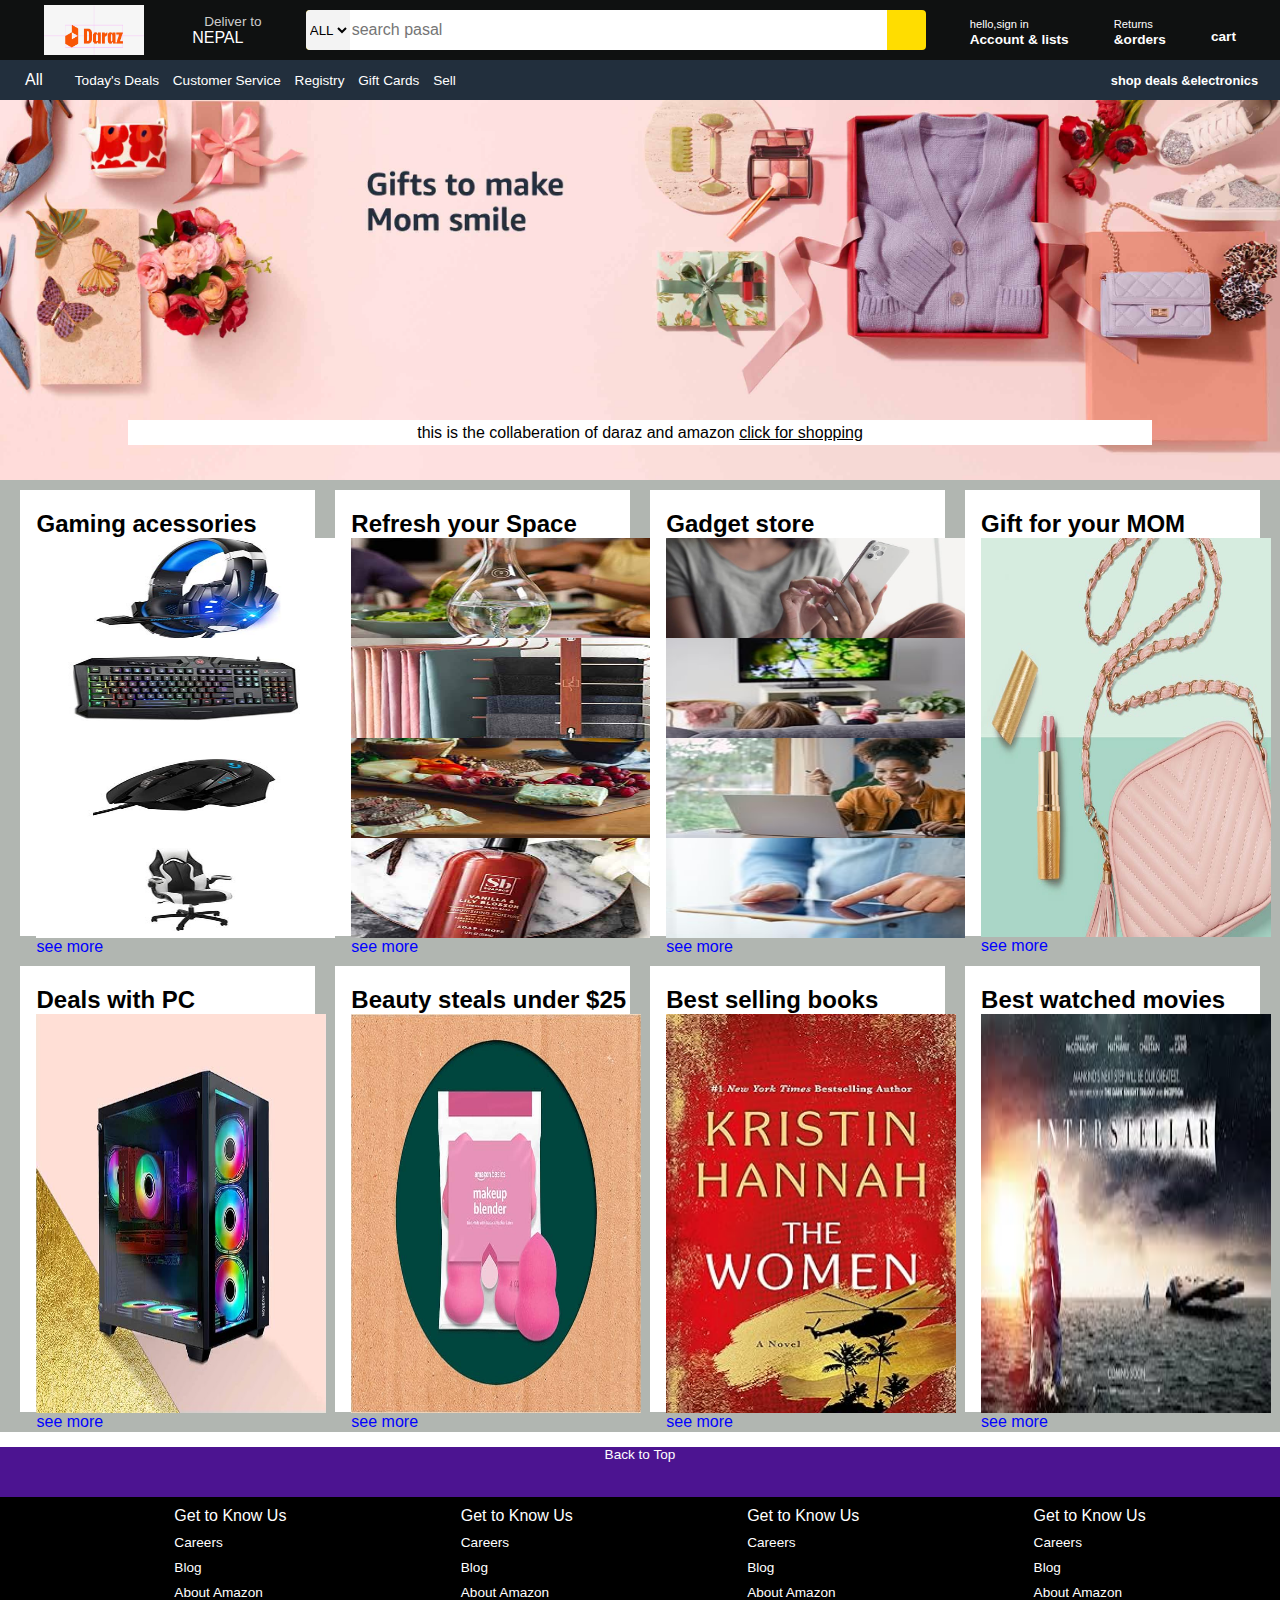
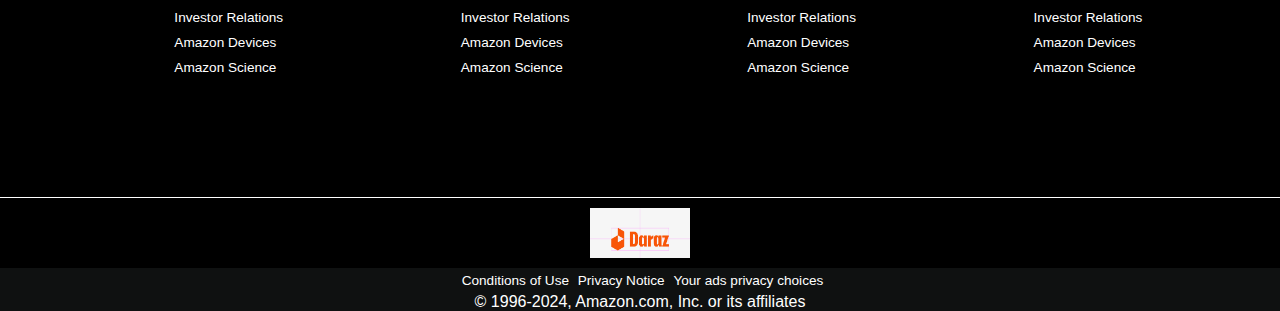
<file: index.html>
<!DOCTYPE html>
<html lang="en">
<head>
    <meta charset="UTF-8">
    <meta name="viewport" content="width=device-width, initial-scale=1.0">
    <title>PASAL</title>
    <link rel="stylesheet" href="https://cdnjs.cloudflare.com/ajax/libs/font-awesome/6.5.1/css/all.min.css" integrity="sha512-DTOQO9RWCH3ppGqcWaEA1BIZOC6xxalwEsw9c2QQeAIftl+Vegovlnee1c9QX4TctnWMn13TZye+giMm8e2LwA==" crossorigin="anonymous" referrerpolicy="no-referrer" />
    <link rel="stylesheet" href="stylep.css">
</head>
<body>
    <script src="first.js"></script>
   <header>
    <div class="navbar">
        <div class="nlogo border">
            <div class="logo">
            </div> 
        </div>

        <div class="navaddress border">
            <p class="one">Deliver to</p>
            <div class="icon">
                <i class="fa-solid fa-location-dot"></i>
                <p class="second">NEPAL</p>
            </div>
            </div>

            <div class="navsearch">
                <select class="searchselect"><option>ALL</option></select>
                <input placeholder="search pasal" class="searchinput"></input>
                <div class="searchicon">
                    <i class="fa-soligid fa-magnifying-glass"></i>
            </div>
        </div>

        <div class="navsign border">
            <p><span>hello,sign in</span></p>
            <p class="navsecond">Account & lists</p> 
         </div>

 <div class="navreturn border">
            <p><span>Returns</span></p>
            <p class="navsecond">&orders</p> 
         </div>

<div class="navcart border">
    <i class="fa-solid fa-cart-shopping"></i>
    cart
</div>
    </div>

    <!--second bar in the page -->

<div class="pannel">
    <div class="pannel-all">
        <i class="fa-solid fa-bars"></i>
      <div class="pan"> All</div> 
    </div>


<div class="pann-opts">
    <p>Today's Deals</p>
    <p>Customer Service</p>
    <p>Registry</p>
    <p>Gift Cards</p>
    <p>Sell</p>
</div>
<div class="pannel-deals">
    shop deals &electronics
</div>
</div>
</header>
<div class="hero">
    <div class="heromessage">
    <p>this is the collaberation of daraz and amazon <a><u>click for shopping</u></a></p>
    </div>
</div>
<div class="shopping">
    <div class="box1 box">
        <div class="box-content">
            <h2>Gaming acessories</h2>
            <div class="only-img">
             <div class="box-img" style="background-image: url('gaming.jpg');"></div>
            <div class="box-img" style="background-image: url('gaming1.jpg');"></div>
            <div class="box-img" style="background-image: url('gaming2.jpg');"></div>
            <div class="box-img" style="background-image: url('gaming3.jpg');"></div>
        </div>
        <p>see more</P>
        </div>
    </div>
    <div class="box2 box">
        <div class="box-content">
            <h2>Refresh your Space</h2>
            <div class="only-img"> 
             <div class="box-img" style="background-image: url('refresh1.jpg');"></div>
            <div class="box-img" style="background-image: url('refresh2.jpg');"></div>
            <div class="box-img" style="background-image: url('refresh3.jpg');"></div>
            <div class="box-img" style="background-image: url('refresh4.jpg');"></div>
        </div>
        <p>see more</P>
        </div>
    </div>
    <div class="box3 box">
        <div class="box-content">
            <h2>Gadget store</h2>
            <div class="only-img"> 
             <div class="box-img" style="background-image: url('gad1.jpg');"></div>
            <div class="box-img" style="background-image: url('gad2.jpg');"></div>
            <div class="box-img" style="background-image: url('gad3.jpg');"></div>
            <div class="box-img" style="background-image: url('gad4.jpg');"></div>
        </div>
      
        <p>see more</P>
        </div>
    </div>
    <div class="box4 box">
        <div class="box-content">
            <h2>Gift for your MOM</h2>
            <div class="only-img"> 
             <div class="box-imgone" style="background-image: url('mom.jpg');"></div>
        </div>
      
        <p>see more</P>
        </div>
    </div>

    <div class="box3 box">
        <div class="box-content">
            <h2>Deals with PC</h2>
            <div class="only-img"> 
             <div class="box-imgone" style="background-image: url('pc.jpg');"></div>
        </div>
      
        <p>see more</P>
        </div>
    </div>

    <div class="box3 box">
        <div class="box-content">
            <h2>Beauty steals under $25</h2>
            <div class="only-img"> 
             <div class="box-imgone" style="background-image: url('beauty.jpg');"></div>
        </div>
      
        <p>see more</P>
        </div>
    </div>
    <div class="box3 box">
        <div class="box-content">
            <h2>Best selling books</h2>
            <div class="only-img"> 
            <div class="box-imgone" style="background-image: url('book.jpg');"></div>
        </div>
      
        <p>see more</P>
        </div>
    </div>
    <div class="box3 box">
        <div class="box-content">
            <h2>Best watched movies</h2>
            <div class="box-imgone" style="background-image: url('images.jpeg');"></div>
            <div class="only-img"> 
        </div>
      
        <p>see more</P>
        </div>
    </div>
    </div>
</div>
<footer>
    <div class="footpan1">
     Back to Top   
    </div>
    <div class="footpan2">
        <ul>
            <p>Get to Know Us</p>
            <a>Careers</a>
           <a> Blog</a>
            <a>About Amazon</a>
            <a>Investor Relations</a>
            <a>Amazon Devices</a>
            <a>Amazon Science</a>      
        </ul>
        <ul>
            <p>Get to Know Us</p>
            <a>Careers</a>
           <a> Blog</a>
            <a>About Amazon</a>
            <a>Investor Relations</a>
            <a>Amazon Devices</a>
            <a>Amazon Science</a>      
        </ul>
        <ul>
            <p>Get to Know Us</p>
            <a>Careers</a>
           <a> Blog</a>
            <a>About Amazon</a>
            <a>Investor Relations</a>
            <a>Amazon Devices</a>
            <a>Amazon Science</a>      
        </ul>
        <ul>
            <p>Get to Know Us</p>
            <a>Careers</a>
           <a> Blog</a>
            <a>About Amazon</a>
            <a>Investor Relations</a>
            <a>Amazon Devices</a>
            <a>Amazon Science</a>      
        </ul>
    </div> 
    <div class="footpan3">
        <div class="logo"></div>

    </div>
    <div class="footpan4">
        <div class="pages">
            <a>Conditions of Use</a>
            <a>Privacy Notice</a>
            <a>Your ads privacy choices</a> 
        </div>
        
        <div class="copyright">
          
             © 1996-2024, Amazon.com, Inc. or its affiliates
        </div>

    </div>
</footer>
</body>
</html>
</file>
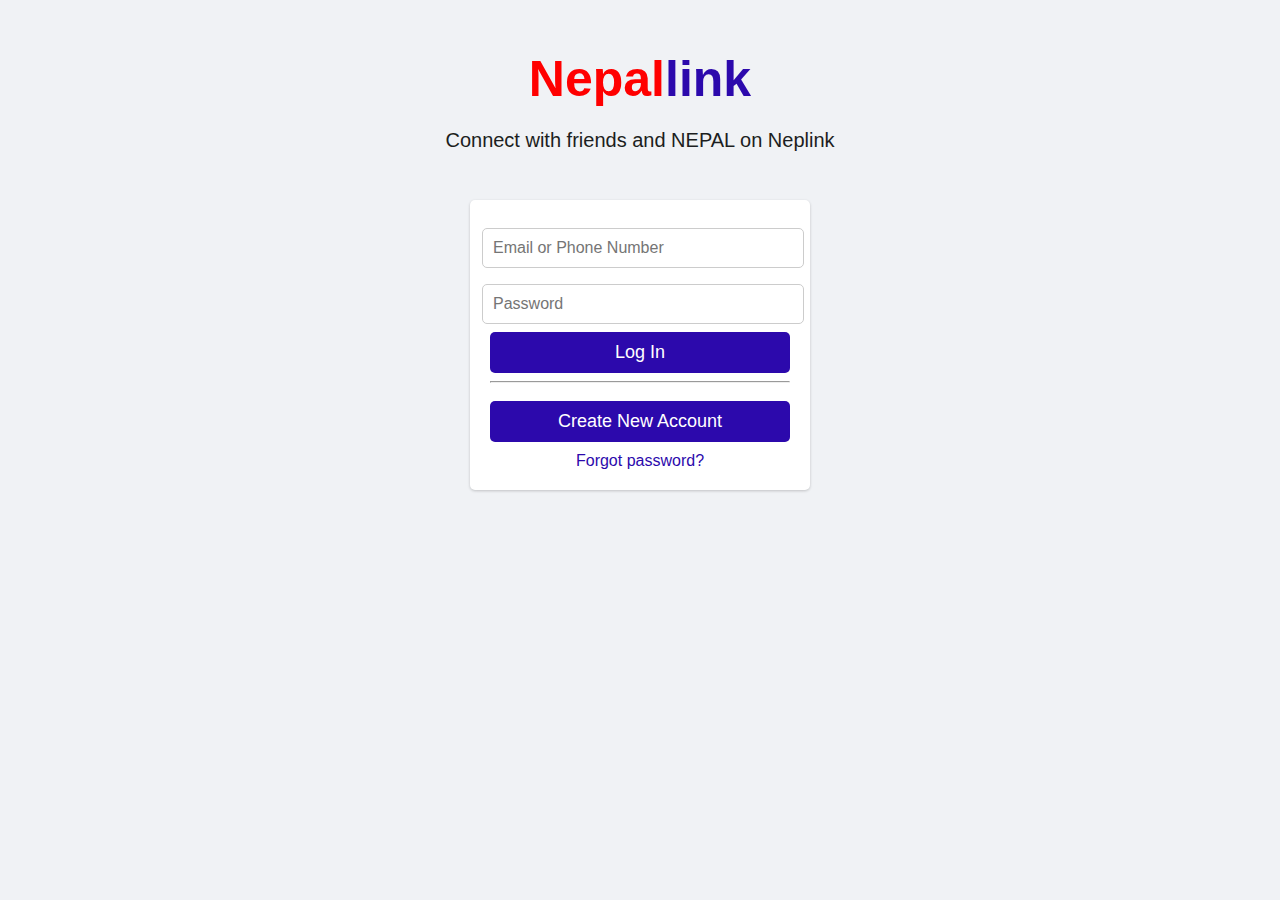
<file: facebook/index.html>
<!DOCTYPE html>
<html lang="en">
<head>
  <meta charset="UTF-8">
  <meta name="viewport" content="width=device-width, initial-scale=1.0">
  <title>HamroSamaj Login Page</title>
  <link rel="stylesheet" href="style.css">
</head>
<body>
  <div class="container">
    <!-- Left side text -->
    <div class="left">
      <h1><span class="color1">Nepal</span><span class="color2">link</span></h1>
      <p>Connect with friends and NEPAL on Neplink</p>
    </div></div>

    <!-- Right side login box -->
    <div class="right">
      <div class="login-box">
        <input type="text" placeholder="Email or Phone Number">
        <input type="password" placeholder="Password">
        <button>Log In</button>
        <hr>
        <button class="create-account">Create New Account</button>
        <a href="#">Forgot password?</a>
      </div>
    </div>
  
</body>
</html>
</file>
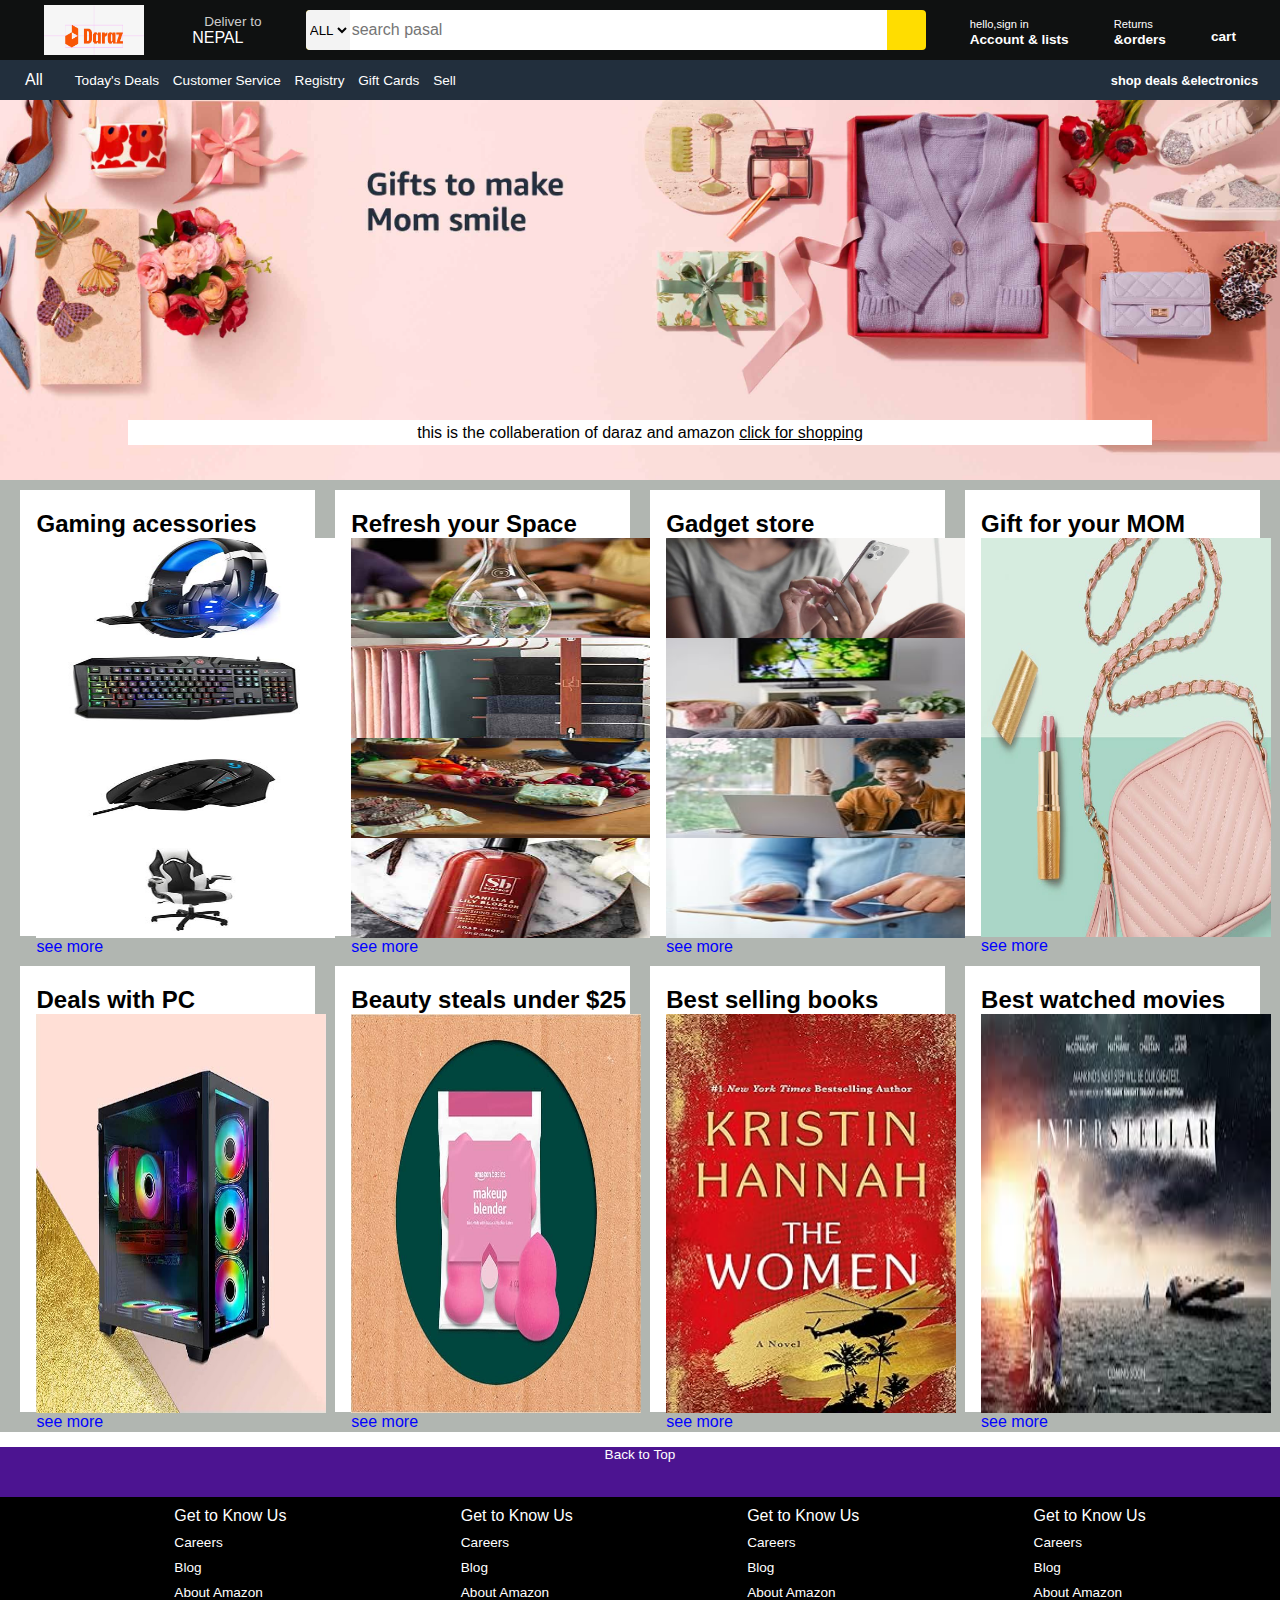
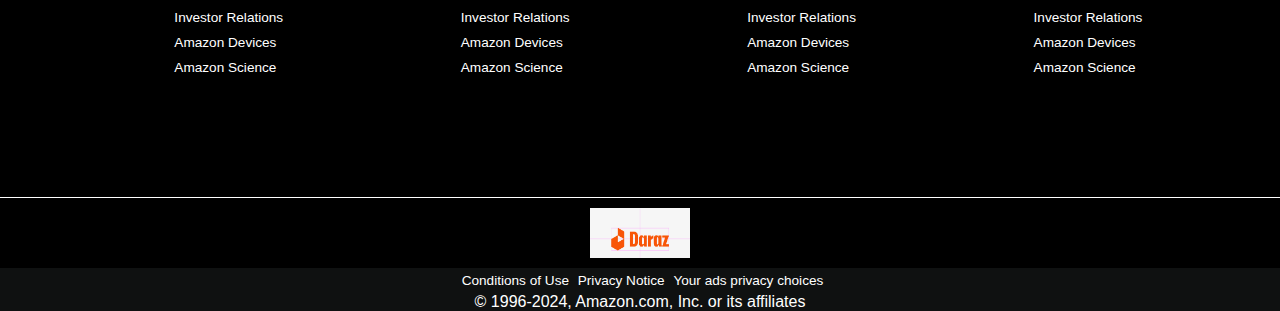
<file: public/index.html>
<!DOCTYPE html>
<html lang="en">
<head>
    <meta charset="UTF-8">
    <meta name="viewport" content="width=device-width, initial-scale=1.0">
    <title>PASAL</title>
    <link rel="stylesheet" href="https://cdnjs.cloudflare.com/ajax/libs/font-awesome/6.5.1/css/all.min.css" integrity="sha512-DTOQO9RWCH3ppGqcWaEA1BIZOC6xxalwEsw9c2QQeAIftl+Vegovlnee1c9QX4TctnWMn13TZye+giMm8e2LwA==" crossorigin="anonymous" referrerpolicy="no-referrer" />
    <link rel="stylesheet" href="stylep.css">
</head>
<body>
   <header>
    <div class="navbar">
        <div class="nlogo border">
            <div class="logo">
            </div> 
        </div>

        <div class="navaddress border">
            <p class="one">Deliver to</p>
            <div class="icon">
                <i class="fa-solid fa-location-dot"></i>
                <p class="second">NEPAL</p>
            </div>
            </div>

            <div class="navsearch">
                <select class="searchselect"><option>ALL</option></select>
                <input placeholder="search pasal" class="searchinput"></input>
                <div class="searchicon">
                    <i class="fa-soligid fa-magnifying-glass"></i>
            </div>
        </div>

        <div class="navsign border">
            <p><span>hello,sign in</span></p>
            <p class="navsecond">Account & lists</p> 
         </div>

 <div class="navreturn border">
            <p><span>Returns</span></p>
            <p class="navsecond">&orders</p> 
         </div>

<div class="navcart border">
    <i class="fa-solid fa-cart-shopping"></i>
    cart
</div>
    </div>

    <!--second bar in the page -->

<div class="pannel">
    <div class="pannel-all">
        <i class="fa-solid fa-bars"></i>
      <div class="pan"> All</div> 
    </div>


<div class="pann-opts">
    <p>Today's Deals</p>
    <p>Customer Service</p>
    <p>Registry</p>
    <p>Gift Cards</p>
    <p>Sell</p>
</div>
<div class="pannel-deals">
    shop deals &electronics
</div>
</div>
</header>
<div class="hero">
    <div class="heromessage">
    <p>this is the collaberation of daraz and amazon <a><u>click for shopping</u></a></p>
    </div>
</div>
<div class="shopping">
    <div class="box1 box">
        <div class="box-content">
            <h2>Gaming acessories</h2>
            <div class="only-img">
             <div class="box-img" style="background-image: url('gaming.jpg');"></div>
            <div class="box-img" style="background-image: url('gaming1.jpg');"></div>
            <div class="box-img" style="background-image: url('gaming2.jpg');"></div>
            <div class="box-img" style="background-image: url('gaming3.jpg');"></div>
        </div>
        <p>see more</P>
        </div>
    </div>
    <div class="box2 box">
        <div class="box-content">
            <h2>Refresh your Space</h2>
            <div class="only-img"> 
             <div class="box-img" style="background-image: url('refresh1.jpg');"></div>
            <div class="box-img" style="background-image: url('refresh2.jpg');"></div>
            <div class="box-img" style="background-image: url('refresh3.jpg');"></div>
            <div class="box-img" style="background-image: url('refresh4.jpg');"></div>
        </div>
        <p>see more</P>
        </div>
    </div>
    <div class="box3 box">
        <div class="box-content">
            <h2>Gadget store</h2>
            <div class="only-img"> 
             <div class="box-img" style="background-image: url('gad1.jpg');"></div>
            <div class="box-img" style="background-image: url('gad2.jpg');"></div>
            <div class="box-img" style="background-image: url('gad3.jpg');"></div>
            <div class="box-img" style="background-image: url('gad4.jpg');"></div>
        </div>
      
        <p>see more</P>
        </div>
    </div>
    <div class="box4 box">
        <div class="box-content">
            <h2>Gift for your MOM</h2>
            <div class="only-img"> 
             <div class="box-imgone" style="background-image: url('mom.jpg');"></div>
        </div>
      
        <p>see more</P>
        </div>
    </div>

    <div class="box3 box">
        <div class="box-content">
            <h2>Deals with PC</h2>
            <div class="only-img"> 
             <div class="box-imgone" style="background-image: url('pc.jpg');"></div>
        </div>
      
        <p>see more</P>
        </div>
    </div>

    <div class="box3 box">
        <div class="box-content">
            <h2>Beauty steals under $25</h2>
            <div class="only-img"> 
             <div class="box-imgone" style="background-image: url('beauty.jpg');"></div>
        </div>
      
        <p>see more</P>
        </div>
    </div>
    <div class="box3 box">
        <div class="box-content">
            <h2>Best selling books</h2>
            <div class="only-img"> 
            <div class="box-imgone" style="background-image: url('book.jpg');"></div>
        </div>
      
        <p>see more</P>
        </div>
    </div>
    <div class="box3 box">
        <div class="box-content">
            <h2>Best watched movies</h2>
            <div class="box-imgone" style="background-image: url('images.jpeg');"></div>
            <div class="only-img"> 
        </div>
      
        <p>see more</P>
        </div>
    </div>
    </div>
</div>
<footer>
    <div class="footpan1">
     Back to Top   
    </div>
    <div class="footpan2">
        <ul>
            <p>Get to Know Us</p>
            <a>Careers</a>
           <a> Blog</a>
            <a>About Amazon</a>
            <a>Investor Relations</a>
            <a>Amazon Devices</a>
            <a>Amazon Science</a>      
        </ul>
        <ul>
            <p>Get to Know Us</p>
            <a>Careers</a>
           <a> Blog</a>
            <a>About Amazon</a>
            <a>Investor Relations</a>
            <a>Amazon Devices</a>
            <a>Amazon Science</a>      
        </ul>
        <ul>
            <p>Get to Know Us</p>
            <a>Careers</a>
           <a> Blog</a>
            <a>About Amazon</a>
            <a>Investor Relations</a>
            <a>Amazon Devices</a>
            <a>Amazon Science</a>      
        </ul>
        <ul>
            <p>Get to Know Us</p>
            <a>Careers</a>
           <a> Blog</a>
            <a>About Amazon</a>
            <a>Investor Relations</a>
            <a>Amazon Devices</a>
            <a>Amazon Science</a>      
        </ul>
    </div> 
    <div class="footpan3">
        <div class="logo"></div>

    </div>
    <div class="footpan4">
        <div class="pages">
            <a>Conditions of Use</a>
            <a>Privacy Notice</a>
            <a>Your ads privacy choices</a> 
        </div>
        
        <div class="copyright">
          
             © 1996-2024, Amazon.com, Inc. or its affiliates
        </div>

    </div>
</footer>
</body>
</html>
</file>
<file: stylep.css>
*{
    margin:0;
    font-family: Arial;
    border:border-box;
}
.navbar{
    height: 60px;
    background-color: #0f1111;
   color: white; 
   display: flex;
   align-items: center;
   justify-content: space-evenly;
}
.nlogo{
    height: 50px;
    width: 100px;
}
.logo{
    background-image: url("daraz.jpg");
    background-size: cover;
    height: 50px;
    width:100px;
}
.border{
    border: 1.5px solid transparent;
}
.border:hover{
    border: 1.5px solid white;
}
/**box2**/
.one{
    color: #cccccc;
    font-size: 0.85rem;
    margin-left: 15px;
}
.second{
    font-size: 1rem;
    margin-left:3px ;
}
.icon{
    display: flex;
    align-items: center;
}
/*box3**/ 
.navsearch{
    display: flex;
    background-color: rgb(255, 221, 0);
    width:620px;
    height:40px;
    border-radius: 4px;
}
.navsearch:hover{
    border:2px solid orange;
}

.searchselect{
    background-color:#f3f3f3 ;
    width:50px;
    text-align: center;
    border-top-left-radius: 4px;
    border-bottom-left-radius: 4px;
    border: none;
}
.searchinput{
    width: 100%;
    font-size: 1rem;
    border: none;
}
.searchicon{
    width: 45px;
    display:flex;
    justify-content: center;
    align-items: center;
    font-size: 1.2rem;
    border-top-right-radius: 4px;
    border-bottom-right-radius: 4px;
    color: black;
}

/*box 4*/
span{
 font-size: 0.7rem;
}
.navsecond{
    font-size: 0.85rem;
    font-weight: 700;
}

/*box5*/

.navcart i{
    font-size: 32px;
}
.navcart{
    font-size: 0.85rem;
    font-weight: 700;
}


/**For PANNEL**/
.pannel{
    height: 40px;
    background-color:#222f3d ;
    display: flex;
    color: white;
    justify-content: space-evenly;
    align-items: center;
}
.pannel-all{
    display: flex;
}
.pannel-all i{
    margin-right: 3px;
}
.pann-opts{
    width: 80%;
    font-size: 0.85rem;
}
.pann-opts p{
    display: inline;
margin-left: 10px;

}

.pannel-deals{
    font-size: 0.8rem;
    font-weight: 700;
}

/**hero section**/
.hero{
    background-image:url("home1.jpg") ;
    height: 380px;
    background-size: cover;
    display: flex;
    justify-content: center;
    align-items: flex-end;
}
.heromessage{
    background-color:white;
    color: black;
    height: 25px;
    display: flex;
    justify-content: center;
    align-items: center;
    margin-bottom: 35px;
    width: 80%;
}


/**shopping section**/
.shopping{
    display: flex;
    flex-wrap: wrap;
    justify-content:space-evenly;
    background-color: rgb(177, 182, 177);
}
.box{
    height: 411px;
    width: 23%;
    background-color: white;
    padding: 20px 0px 15px;
    margin-top: 10px;
    margin-bottom: 20px;
display: flex;
   
}
.box-img{
    height: 100px;
    width: 299px;
    background-size:100% 100% ;
}
.box-content{
    margin-left: 1rem;
    margin-right: 1rem;
}
.box-content p{
    color:blue;
}
.box-imgone{
    height: 399px;
    width: 290px;
    background-size: 100% 100%;
}


/**footer**/
.footpan1{
    background-color: rgb(76, 20, 145);
    color: white;
    display: flex;
    justify-content: center;
    height: 50px;
    font-size: 0.85rem;
    margin-top: 15px;
}
.footpan2{
    background-color: black;
    color: white;
    height: 300px;
    display: flex;
    justify-content: space-evenly;
}
ul a{
    display: block;
    font-size: 0.85rem;
    margin-top: 10px;
}
ul{
    margin-top: 10px;
}
.footpan3{
    background-color: black;
    border-top: 0.5px solid white;
    height: 70px;
    display: flex;
    justify-content: center;
    align-items: center;
}
.logo{
    background-image: url("daraz.jpg");
    height: 50px;
    background-size: cover;
    width: 100px;
}
.footpan4{
    background-color: #0f1111;
    color: white;
    text-align: center;
}
.pages a{
    margin-left: 5px
}
.pages{
    padding: 5px;
    font-size: 0.85rem;
}
</file>
<file: facebook/style.css>
body {
      background-color: #f0f2f5;
      font-family: Arial, sans-serif;
      margin: 0;
      padding: 0;
    }

    .container {
      display: flex;
      justify-content: center;
      align-items: center;
      height: 200px;
    }

    .left {
      flex: 1;
      justify-content: center;
      text-align: center;
    }

    .color1{
      color: red;
      font-size: 50px;
      margin-bottom: 10px;
    }

    .color2{
      color: rgb(44, 9, 172);
      font-size: 50px;
      margin-bottom: 10px;
    }

    .left p {
      font-size: 20px;
      color: #1c1e21;
    }

    .right {
      flex: 1;
      display: flex;
      align-items: center;
      justify-content: center;
    }

    .login-box {
        justify-self: center;
      background: white;
      padding: 20px;
      border-radius: 5px;
      box-shadow: 0 1px 3px rgba(0,0,0,0.2);
      width: 300px;
    }

    .login-box input {
      width: 100%;
      padding: 10px;
      margin: 8px -8px;
      border: 1px solid #ccc;
      border-radius: 5px;
      font-size: 16px;
    }

    .login-box button {
      width: 100%;
      background-color: rgb(44, 9, 172);;
      color: white;
      border: none;
      padding: 10px;
      font-size: 18px;
      border-radius: 5px;
      cursor: pointer;
    }

    .login-box button:hover {
      background-color: rgb(44, 9, 172);;
    }

    .login-box a {
      display: block;
      text-align: center;
      color:  rgb(44, 9, 172);;
      text-decoration: none;
      margin-top: 10px;
    }

    .create-account {
      background-color: #42b72a;
      margin-top: 10px;
    }

    .create-account:hover {
      background-color: #36a420;
    }
</file>
<file: public/stylep.css>
*{
    margin:0;
    font-family: Arial;
    border:border-box;
}
.navbar{
    height: 60px;
    background-color: #0f1111;
   color: white; 
   display: flex;
   align-items: center;
   justify-content: space-evenly;
}
.nlogo{
    height: 50px;
    width: 100px;
}
.logo{
    background-image: url("daraz.jpg");
    background-size: cover;
    height: 50px;
    width:100px;
}
.border{
    border: 1.5px solid transparent;
}
.border:hover{
    border: 1.5px solid white;
}
/**box2**/
.one{
    color: #cccccc;
    font-size: 0.85rem;
    margin-left: 15px;
}
.second{
    font-size: 1rem;
    margin-left:3px ;
}
.icon{
    display: flex;
    align-items: center;
}
/*box3**/ 
.navsearch{
    display: flex;
    background-color: rgb(255, 221, 0);
    width:620px;
    height:40px;
    border-radius: 4px;
}
.navsearch:hover{
    border:2px solid orange;
}

.searchselect{
    background-color:#f3f3f3 ;
    width:50px;
    text-align: center;
    border-top-left-radius: 4px;
    border-bottom-left-radius: 4px;
    border: none;
}
.searchinput{
    width: 100%;
    font-size: 1rem;
    border: none;
}
.searchicon{
    width: 45px;
    display:flex;
    justify-content: center;
    align-items: center;
    font-size: 1.2rem;
    border-top-right-radius: 4px;
    border-bottom-right-radius: 4px;
    color: black;
}

/*box 4*/
span{
 font-size: 0.7rem;
}
.navsecond{
    font-size: 0.85rem;
    font-weight: 700;
}

/*box5*/

.navcart i{
    font-size: 32px;
}
.navcart{
    font-size: 0.85rem;
    font-weight: 700;
}


/**For PANNEL**/
.pannel{
    height: 40px;
    background-color:#222f3d ;
    display: flex;
    color: white;
    justify-content: space-evenly;
    align-items: center;
}
.pannel-all{
    display: flex;
}
.pannel-all i{
    margin-right: 3px;
}
.pann-opts{
    width: 80%;
    font-size: 0.85rem;
}
.pann-opts p{
    display: inline;
margin-left: 10px;

}

.pannel-deals{
    font-size: 0.8rem;
    font-weight: 700;
}

/**hero section**/
.hero{
    background-image:url("home1.jpg") ;
    height: 380px;
    background-size: cover;
    display: flex;
    justify-content: center;
    align-items: flex-end;
}
.heromessage{
    background-color:white;
    color: black;
    height: 25px;
    display: flex;
    justify-content: center;
    align-items: center;
    margin-bottom: 35px;
    width: 80%;
}


/**shopping section**/
.shopping{
    display: flex;
    flex-wrap: wrap;
    justify-content:space-evenly;
    background-color: rgb(177, 182, 177);
}
.box{
    height: 411px;
    width: 23%;
    background-color: white;
    padding: 20px 0px 15px;
    margin-top: 10px;
    margin-bottom: 20px;
display: flex;
   
}
.box-img{
    height: 100px;
    width: 299px;
    background-size:100% 100% ;
}
.box-content{
    margin-left: 1rem;
    margin-right: 1rem;
}
.box-content p{
    color:blue;
}
.box-imgone{
    height: 399px;
    width: 290px;
    background-size: 100% 100%;
}


/**footer**/
.footpan1{
    background-color: rgb(76, 20, 145);
    color: white;
    display: flex;
    justify-content: center;
    height: 50px;
    font-size: 0.85rem;
    margin-top: 15px;
}
.footpan2{
    background-color: black;
    color: white;
    height: 300px;
    display: flex;
    justify-content: space-evenly;
}
ul a{
    display: block;
    font-size: 0.85rem;
    margin-top: 10px;
}
ul{
    margin-top: 10px;
}
.footpan3{
    background-color: black;
    border-top: 0.5px solid white;
    height: 70px;
    display: flex;
    justify-content: center;
    align-items: center;
}
.logo{
    background-image: url("daraz.jpg");
    height: 50px;
    background-size: cover;
    width: 100px;
}
.footpan4{
    background-color: #0f1111;
    color: white;
    text-align: center;
}
.pages a{
    margin-left: 5px
}
.pages{
    padding: 5px;
    font-size: 0.85rem;
}
</file>
